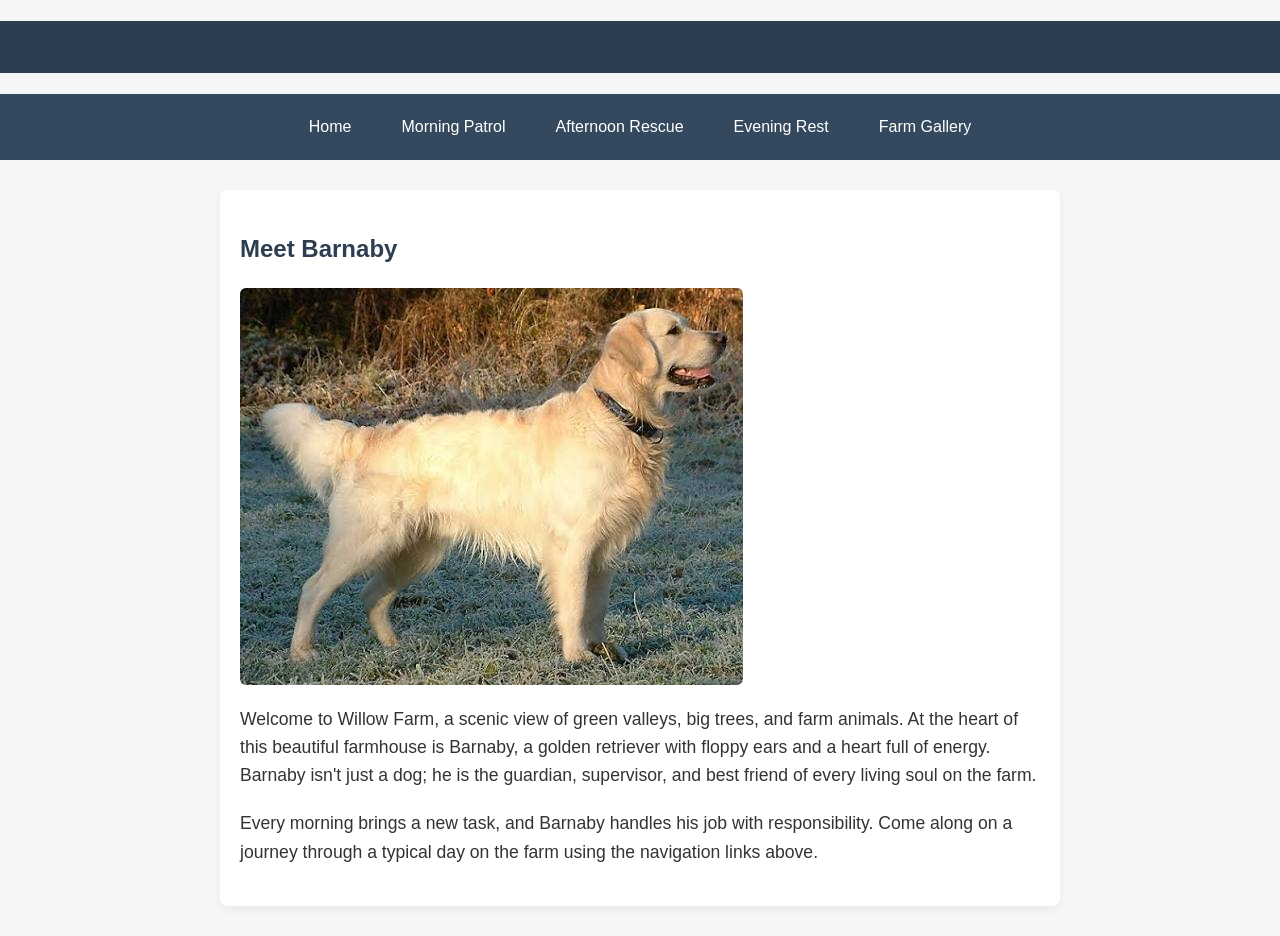
<file: index.html>
<!DOCTYPE html>
<html lang="en">
<head>
    <meta charset="UTF-8">
    <meta name="viewport" content="width=device-width, initial-scale=1.0">
    <title>Barnaby of Willow Farm - Home</title>
    <link rel="stylesheet" href="assets/css/styles.css">
</head>
<body>

    <header>
        <h1>The History of Willow Farm</h1>
    </header>

    <nav>
        <a href="index.html">Home</a>
        <a href="morning.html">Morning Patrol</a>
        <a href="afternoon.html">Afternoon Rescue</a>
        <a href="evening.html">Evening Rest</a>
        <a href="gallery.html">Farm Gallery</a>
    </nav>

    <main>
        <h2>Meet Barnaby</h2>
        <img src="assets/images/barnaby.jpg" alt="A loyal golden retriever standing proudly on a sunny farm">
        <p>Welcome to Willow Farm, a scenic view of green valleys, big trees, and farm animals. At the heart of this beautiful farmhouse is Barnaby, a golden retriever with floppy ears and a heart full of energy. Barnaby isn't just a dog; he is the guardian, supervisor, and best friend of every living soul on the farm.</p>
        <p>Every morning brings a new task, and Barnaby handles his job with responsibility. Come along on a journey through a typical day on the farm using the navigation links above.</p>
    </main>

    

</body>
</html>
</file>
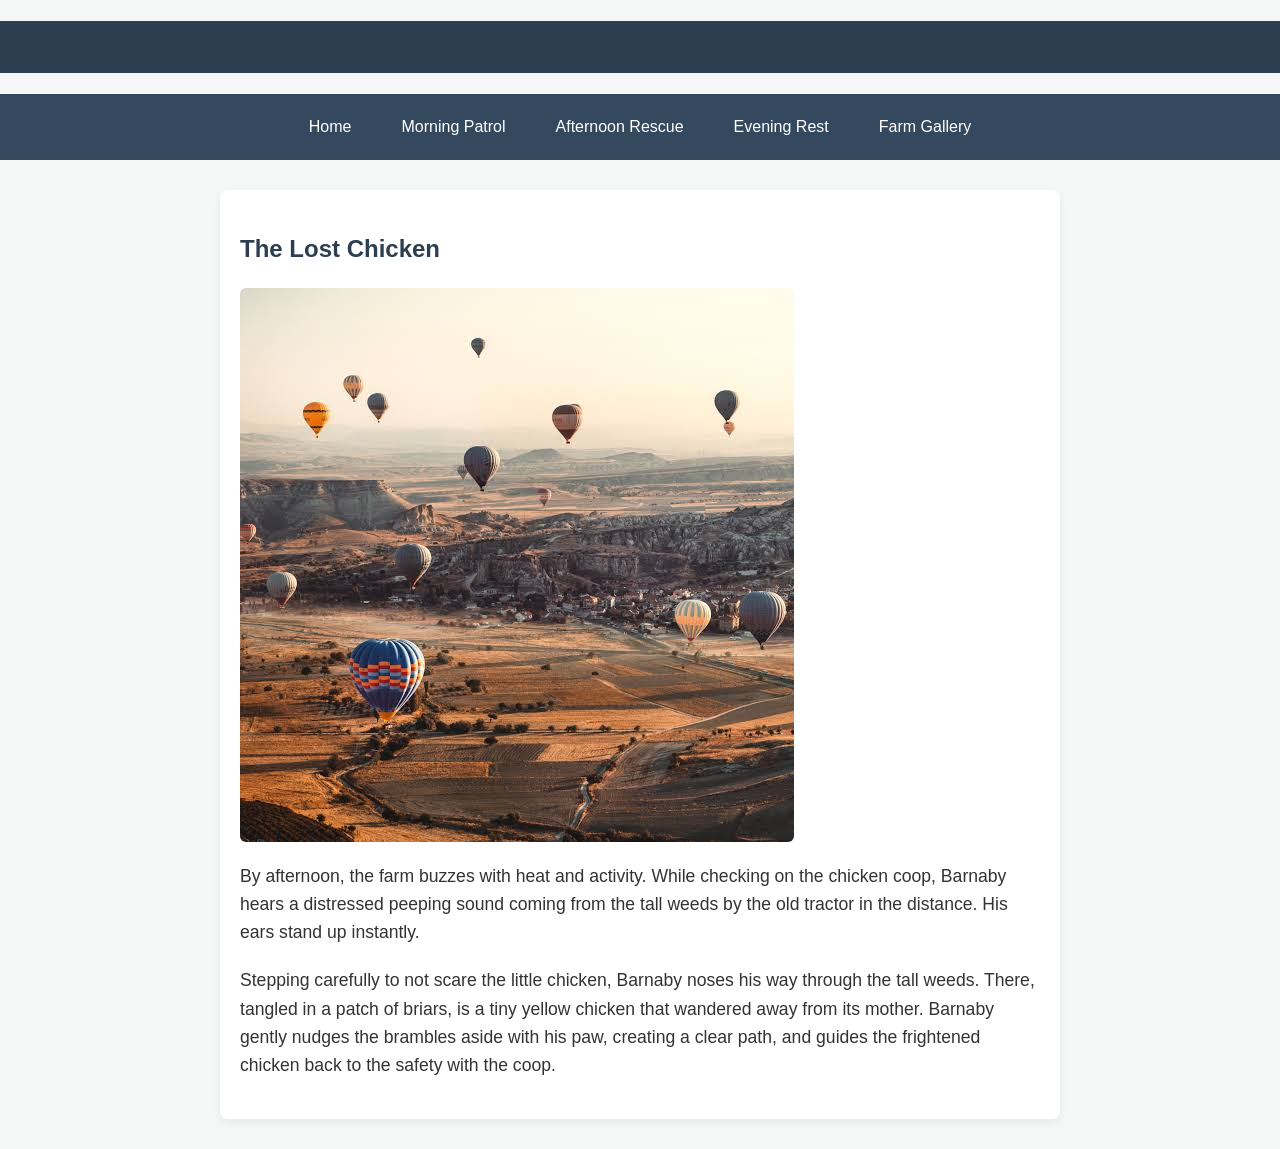
<file: afternoon.html>
<!DOCTYPE html>
<html lang="en">
<head>
    <meta charset="UTF-8">
    <meta name="viewport" content="width=device-width, initial-scale=1.0">
    <title>Afternoon Rescue - Willow Farm</title>
    <link rel="stylesheet" href="assets/css/styles.css">
</head>
<body>

    <header>
        <h1>The History of Willow Farm</h1>
    </header>

    <nav>
        <a href="index.html">Home</a>
        <a href="morning.html">Morning Patrol</a>
        <a href="afternoon.html">Afternoon Rescue</a>
        <a href="evening.html">Evening Rest</a>
        <a href="gallery.html">Farm Gallery</a>
    </nav>

    <main>
        <h2>The Lost Chicken</h2>
        <img src="assets/images/adventure.jpg" alt="A dog peering curiously into a small patch of wildflowers">
        <p>By afternoon, the farm buzzes with heat and activity. While checking on the chicken coop, Barnaby hears a distressed peeping sound coming from the tall weeds by the old tractor in the distance. His ears stand up instantly.</p>
        <p>Stepping carefully to not scare the little chicken, Barnaby noses his way through the tall weeds. There, tangled in a patch of briars, is a tiny yellow chicken that wandered away from its mother. Barnaby gently nudges the brambles aside with his paw, creating a clear path, and guides the frightened chicken back to the safety with the coop.</p>
    </main>

   

</body>
</html>
</file>
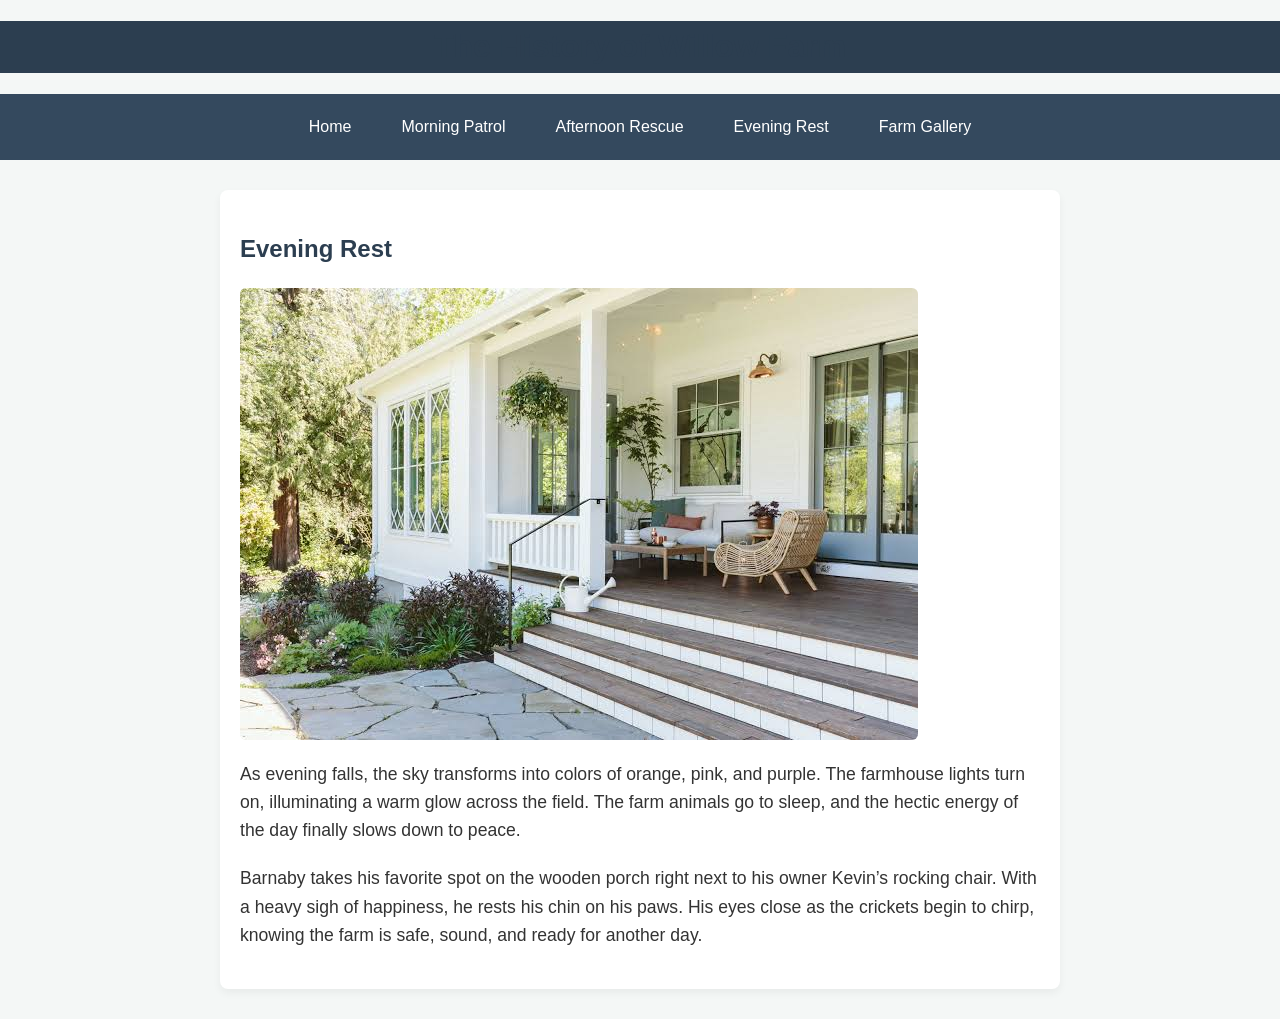
<file: evening.html>
<!DOCTYPE html>
<html lang="en">
<head>
    <meta charset="UTF-8">
    <meta name="viewport" content="width=device-width, initial-scale=1.0">
    <title>Evening Rest - Willow Farm</title>
    <link rel="stylesheet" href="assets/css/styles.css">
</head>
<body>

    <header>
        <h1>The History of Willow Farm</h1>
    </header>

    <nav>
        <a href="index.html">Home</a>
        <a href="morning.html">Morning Patrol</a>
        <a href="afternoon.html">Afternoon Rescue</a>
        <a href="evening.html">Evening Rest</a>
        <a href="gallery.html">Farm Gallery</a>
    </nav>

    <main>
        <h2>Evening Rest</h2>
        <img src="assets/images/porch.jpg" alt="A happy dog resting on a rustic wooden porch during a vibrant sunset">
        <p>As evening falls, the sky transforms into colors of orange, pink, and purple. The farmhouse lights turn on, illuminating a warm glow across the field. The farm animals go to sleep, and the hectic energy of the day finally slows down to peace.</p>
        <p>Barnaby takes his favorite spot on the wooden porch right next to his owner Kevin’s rocking chair. With a heavy sigh of happiness, he rests his chin on his paws. His eyes close as the crickets begin to chirp, knowing the farm is safe, sound, and ready for another day.</p>
    </main>

    

</body>
</html>
</file>
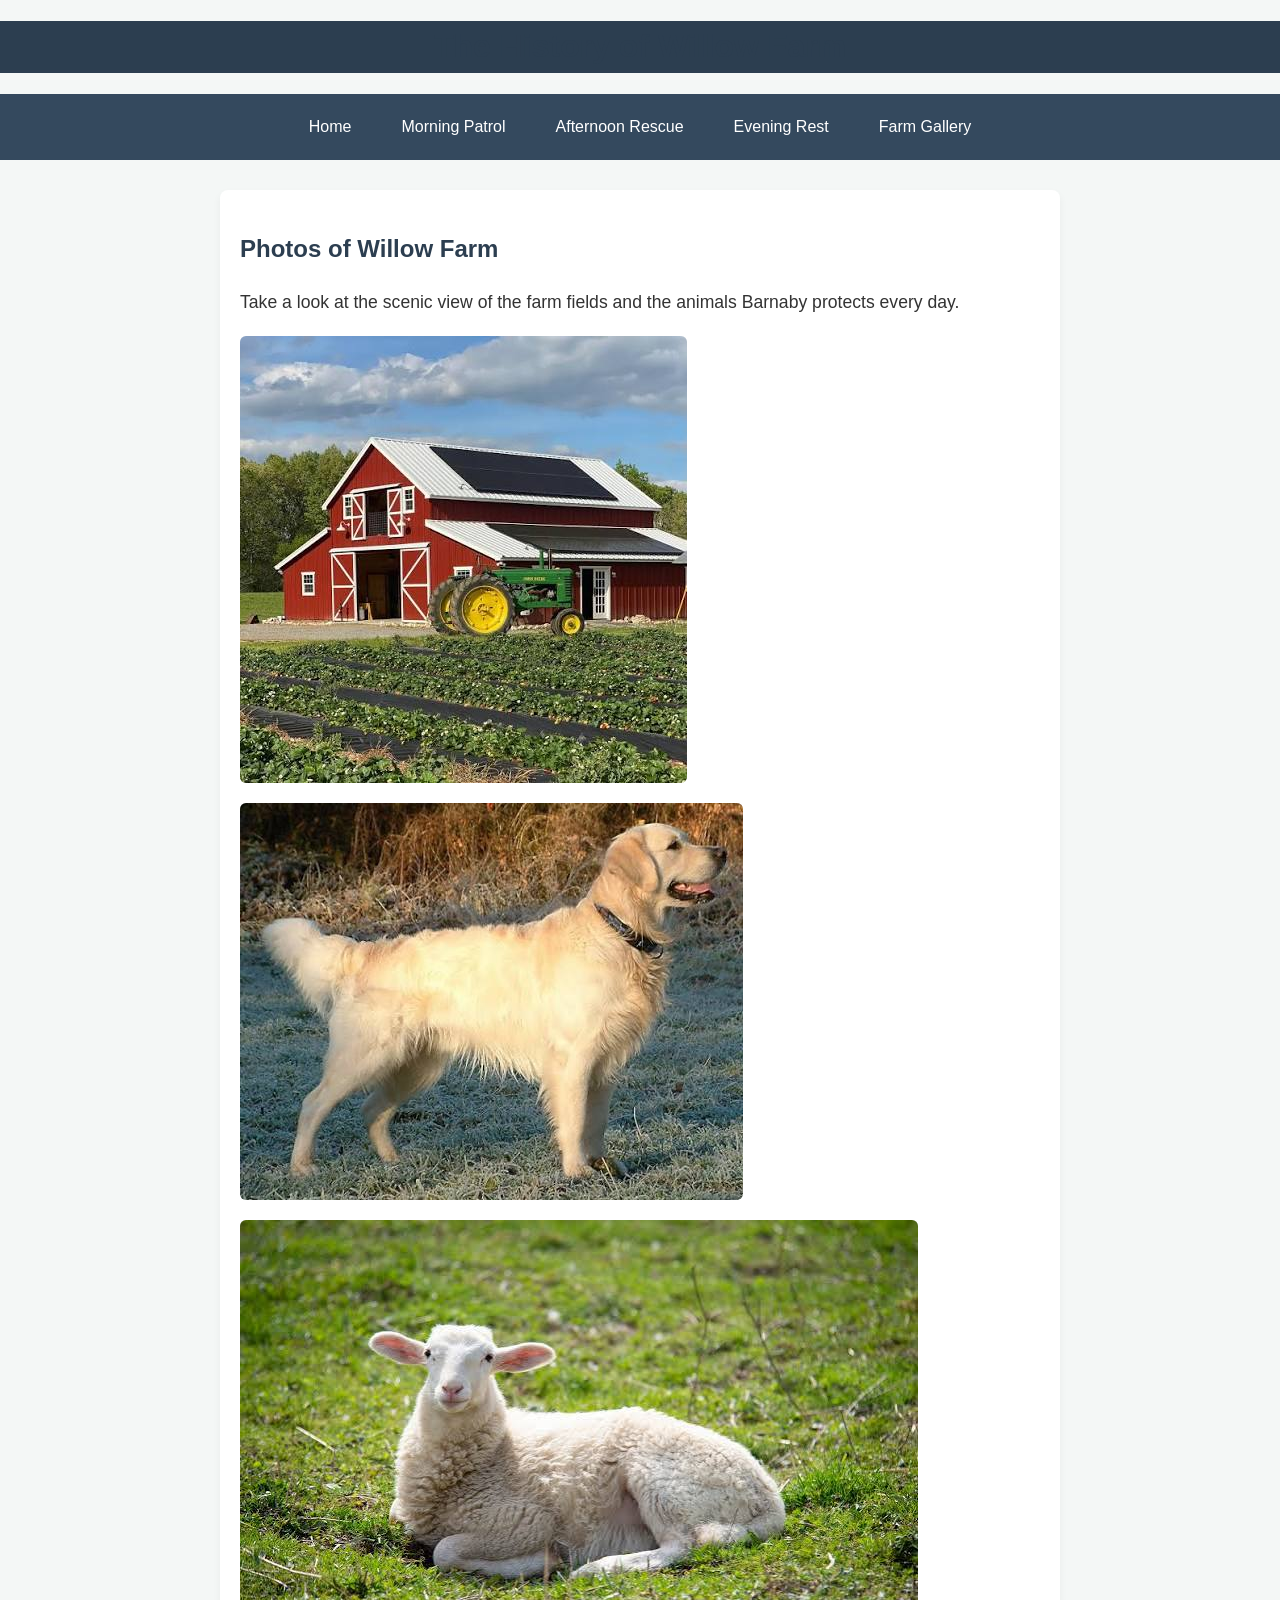
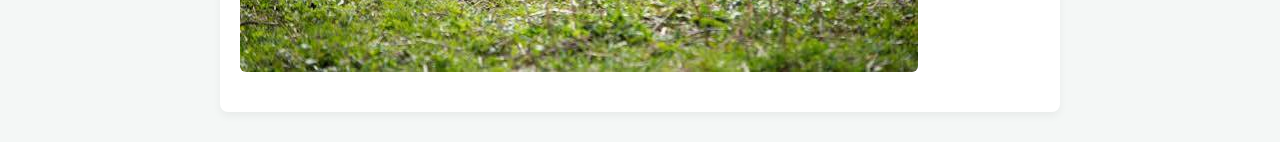
<file: gallery.html>
<!DOCTYPE html>
<html lang="en">
<head>
    <meta charset="UTF-8">
    <meta name="viewport" content="width=device-width, initial-scale=1.0">
    <title>Farm Gallery - Willow Farm</title>
    <link rel="stylesheet" href="assets/css/styles.css">
</head>
<body>

    <header>
        <h1>The History of Willow Farm</h1>
    </header>

    <nav>
        <a href="index.html">Home</a>
        <a href="morning.html">Morning Patrol</a>
        <a href="afternoon.html">Afternoon Rescue</a>
        <a href="evening.html">Evening Rest</a>
        <a href="gallery.html">Farm Gallery</a>
    </nav>

    <main>
        <h2>Photos of Willow Farm</h2>
        <p>Take a look at the scenic view of the farm fields and the animals Barnaby protects every day.</p>
        
        <img src="assets/images/farm.jpg" alt="A wide view of a beautiful farmhouse, red barn, and green fields">
        <img src="assets/images/barnaby.jpg" alt="Barnaby looking happy in the sunshine">
        <img src="assets/images/sheep.jpg" alt="The flock enjoying their morning pasture">
    </main>

   

</body>
</html>
</file>
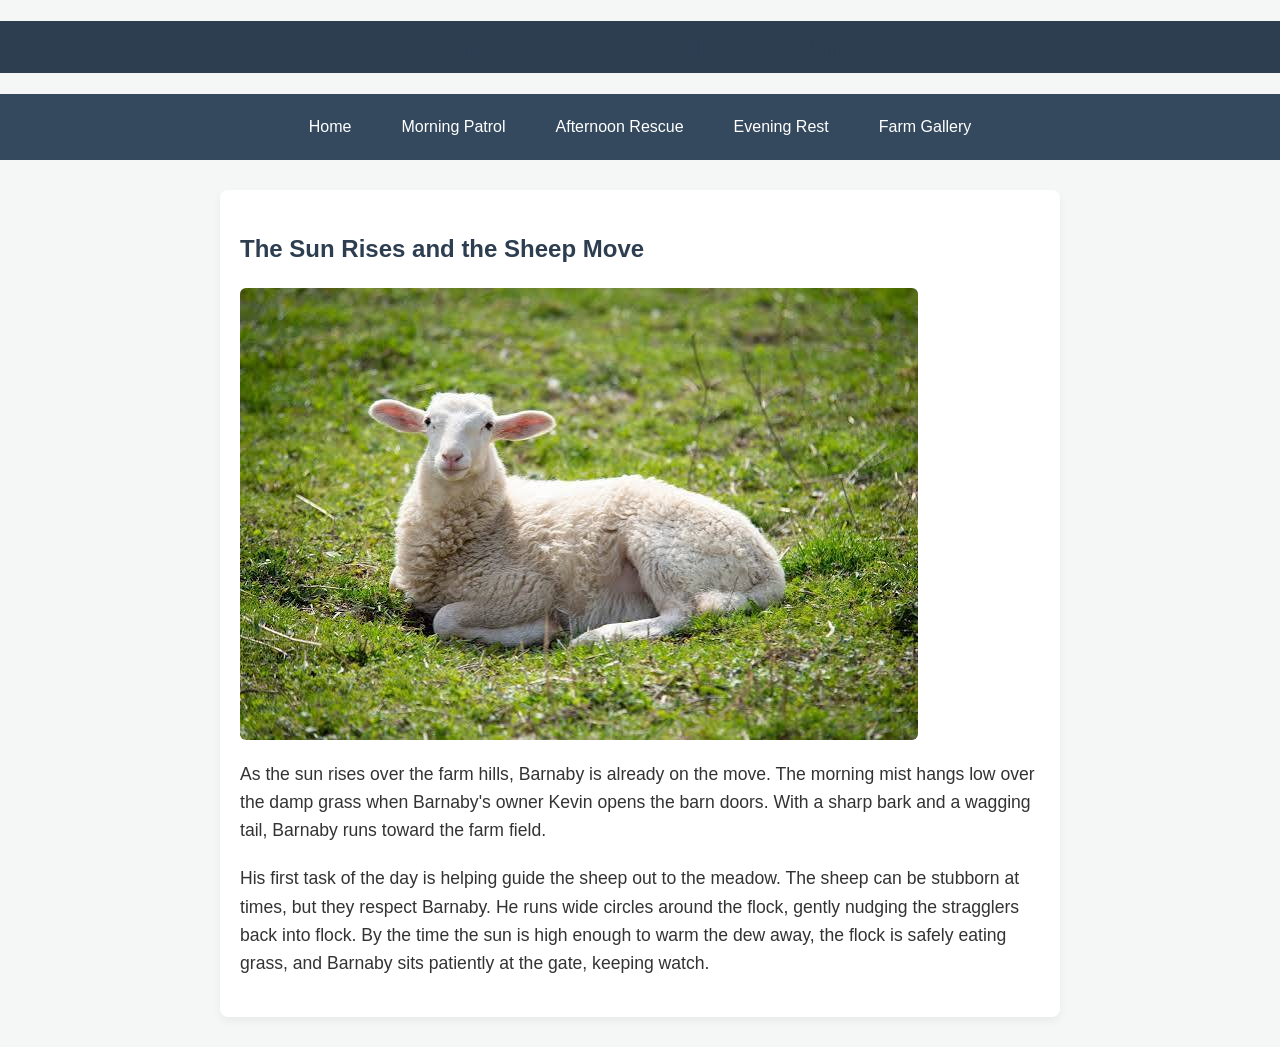
<file: morning.html>
<!DOCTYPE html>
<html lang="en">
<head>
    <meta charset="UTF-8">
    <meta name="viewport" content="width=device-width, initial-scale=1.0">
    <title>Morning Patrol - Willow Farm</title>
    <link rel="stylesheet" href="assets/css/styles.css">
</head>
<body>

    <header>
        <h1>The History of Willow Farm</h1>
    </header>

    <nav>
        <a href="index.html">Home</a>
        <a href="morning.html">Morning Patrol</a>
        <a href="afternoon.html">Afternoon Rescue</a>
        <a href="evening.html">Evening Rest</a>
        <a href="gallery.html">Farm Gallery</a>
    </nav>

    <main>
        <h2>The Sun Rises and the Sheep Move</h2>
        <img src="assets/images/sheep.jpg" alt="A herd of fluffy sheep grazing in a misty green pasture at sunrise">
        <p>As the sun rises over the farm hills, Barnaby is already on the move. The morning mist hangs low over the damp grass when Barnaby's owner Kevin opens the barn doors. With a sharp bark and a wagging tail, Barnaby runs toward the farm field.</p>
        <p>His first task of the day is helping guide the sheep out to the meadow. The sheep can be stubborn at times, but they respect Barnaby. He runs wide circles around the flock, gently nudging the stragglers back into flock. By the time the sun is high enough to warm the dew away, the flock is safely eating grass, and Barnaby sits patiently at the gate, keeping watch.</p>
    </main>

   

</body>
</html>
</file>
<file: assets/css/styles.css>
body {
    font-family: 'Segoe UI', Tahoma, Geneva, Verdana, sans-serif;
    line-height: 1.6;
    margin: 0;
    padding: 0;
    background-color: #f4f7f6;
    color: #333;
}

header {
    background-color: #2c3e50;
    color: #ffffff;
    padding: 20px text-align;
    text-align: center;
}

nav {
    background-color: #34495e;
    display: flex;
    justify-content: center;
    padding: 10px 0;
}

nav a {
    color: #ffffff;
    text-decoration: none;
    padding: 10px 20px;
    margin: 0 5px;
    border-radius: 4px;
    transition: background-color 0.3s;
}

nav a:hover {
    background-color: #1abc9c;
}

main {
    max-width: 800px;
    margin: 30px auto;
    padding: 20px;
    background: #ffffff;
    box-shadow: 0 4px 8px rgba(0,0,0,0.05);
    border-radius: 8px;
}

h1, h2 {
    color: #2c3e50;
}

img {
    max-width: 100%;
    height: auto;
    border-radius: 6px;
    margin: 20px 0;
    display: block;
}

p {
    margin-bottom: 20px;
    font-size: 1.1rem;
}

footer {
    text-align: center;
    padding: 20px;
    background-color: #2c3e50;
    color: #ffffff;
    position: relative;
    bottom: 0;
    width: 100%;
    box-sizing: border-box;
}
</file>
